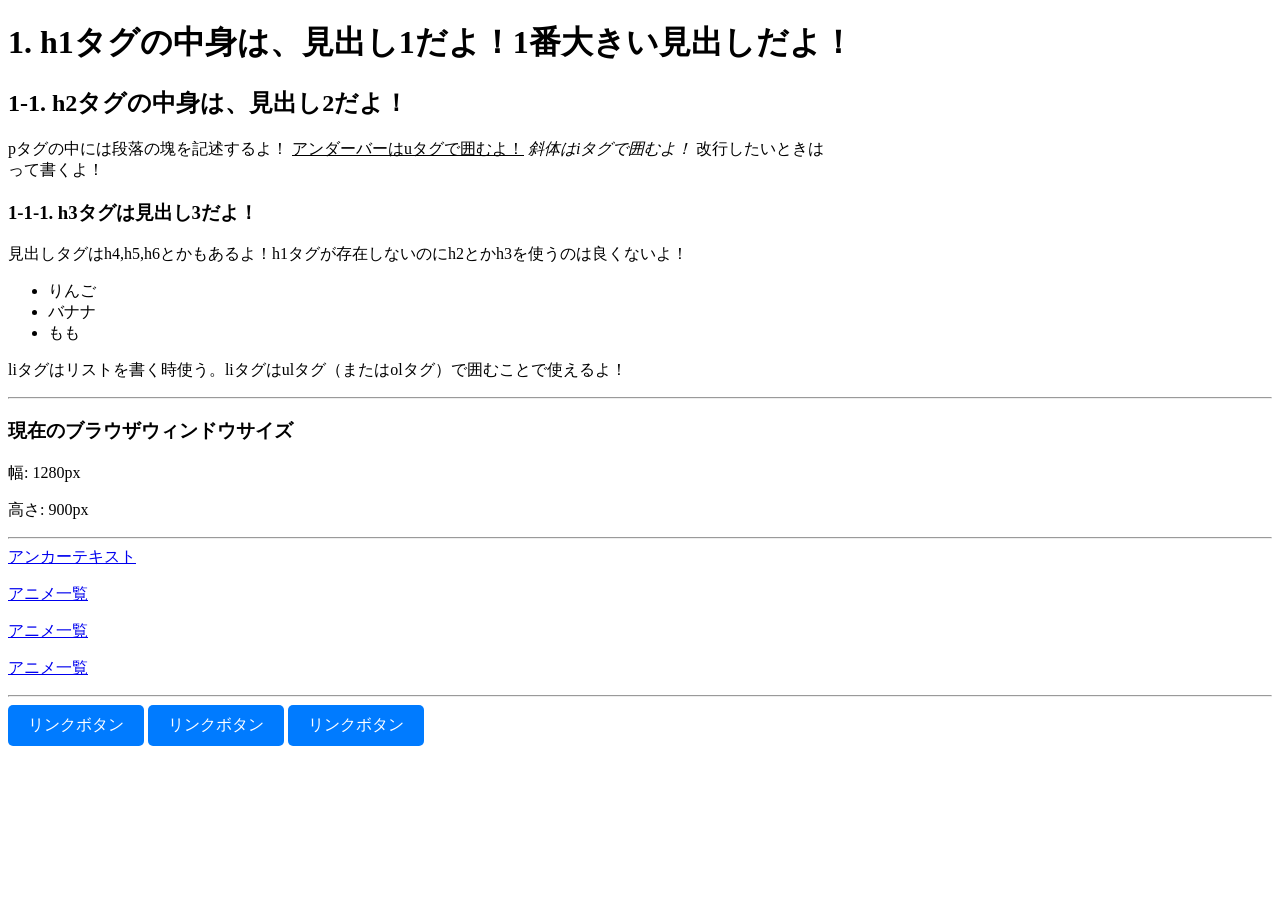
<file: index.html>
<!DOCTYPE html>
<html>
<head>
	<meta charset="utf-8" />
	<!-- タイトル -->
	<title>ASMA</title>
	<!-- ファビコン -->
	<link rel="icon" href="icon.png" type="image/png">
	<!-- スタイルシート -->
	<link rel="stylesheet" href="style.css">
	<!-- スクリプト -->
	<script src="script.js"></script>
</head>
<body>
	<h1>1. h1タグの中身は、見出し1だよ！1番大きい見出しだよ！</h1>
	<h2>1-1. h2タグの中身は、見出し2だよ！</h2>
	<p>pタグの中には段落の塊を記述するよ！
		<u>アンダーバーはuタグで囲むよ！</u>
		<i>斜体はiタグで囲むよ！</i>
		改行したいときは<br />って書くよ！
	</p>
	<h3>1-1-1. h3タグは見出し3だよ！</h3>
	<p>見出しタグはh4,h5,h6とかもあるよ！h1タグが存在しないのにh2とかh3を使うのは良くないよ！</p>
	<div>
		<ul>
			<li>りんご</li>
			<li>バナナ</li>
			<li>もも</li>
		</ul>
	</div>
	<p>liタグはリストを書く時使う。liタグはulタグ（またはolタグ）で囲むことで使えるよ！</p>
	<hr>
    <div>
        <h3>現在のブラウザウィンドウサイズ</h3>
        <p>幅: <span id="width">0</span>px</p>
        <p>高さ: <span id="height">0</span>px</p>
    </div>
	<hr>
	<a href="1\as.html">アンカーテキスト</a>
	<p><a href="4\index0.html">アニメ一覧</a></p>
	<p><a href="4\index1.html">アニメ一覧</a></p>
	<p><a href="4\index2.html">アニメ一覧</a></p>
	<hr>
	<div>
		<a href="sub/index-1.html" class="button">リンクボタン</a>
		<a href="sub/index-2.html" class="button">リンクボタン</a>
		<a href="sub/index-3.html" class="button">リンクボタン</a>
	</div>
</body>
</html>
</file>
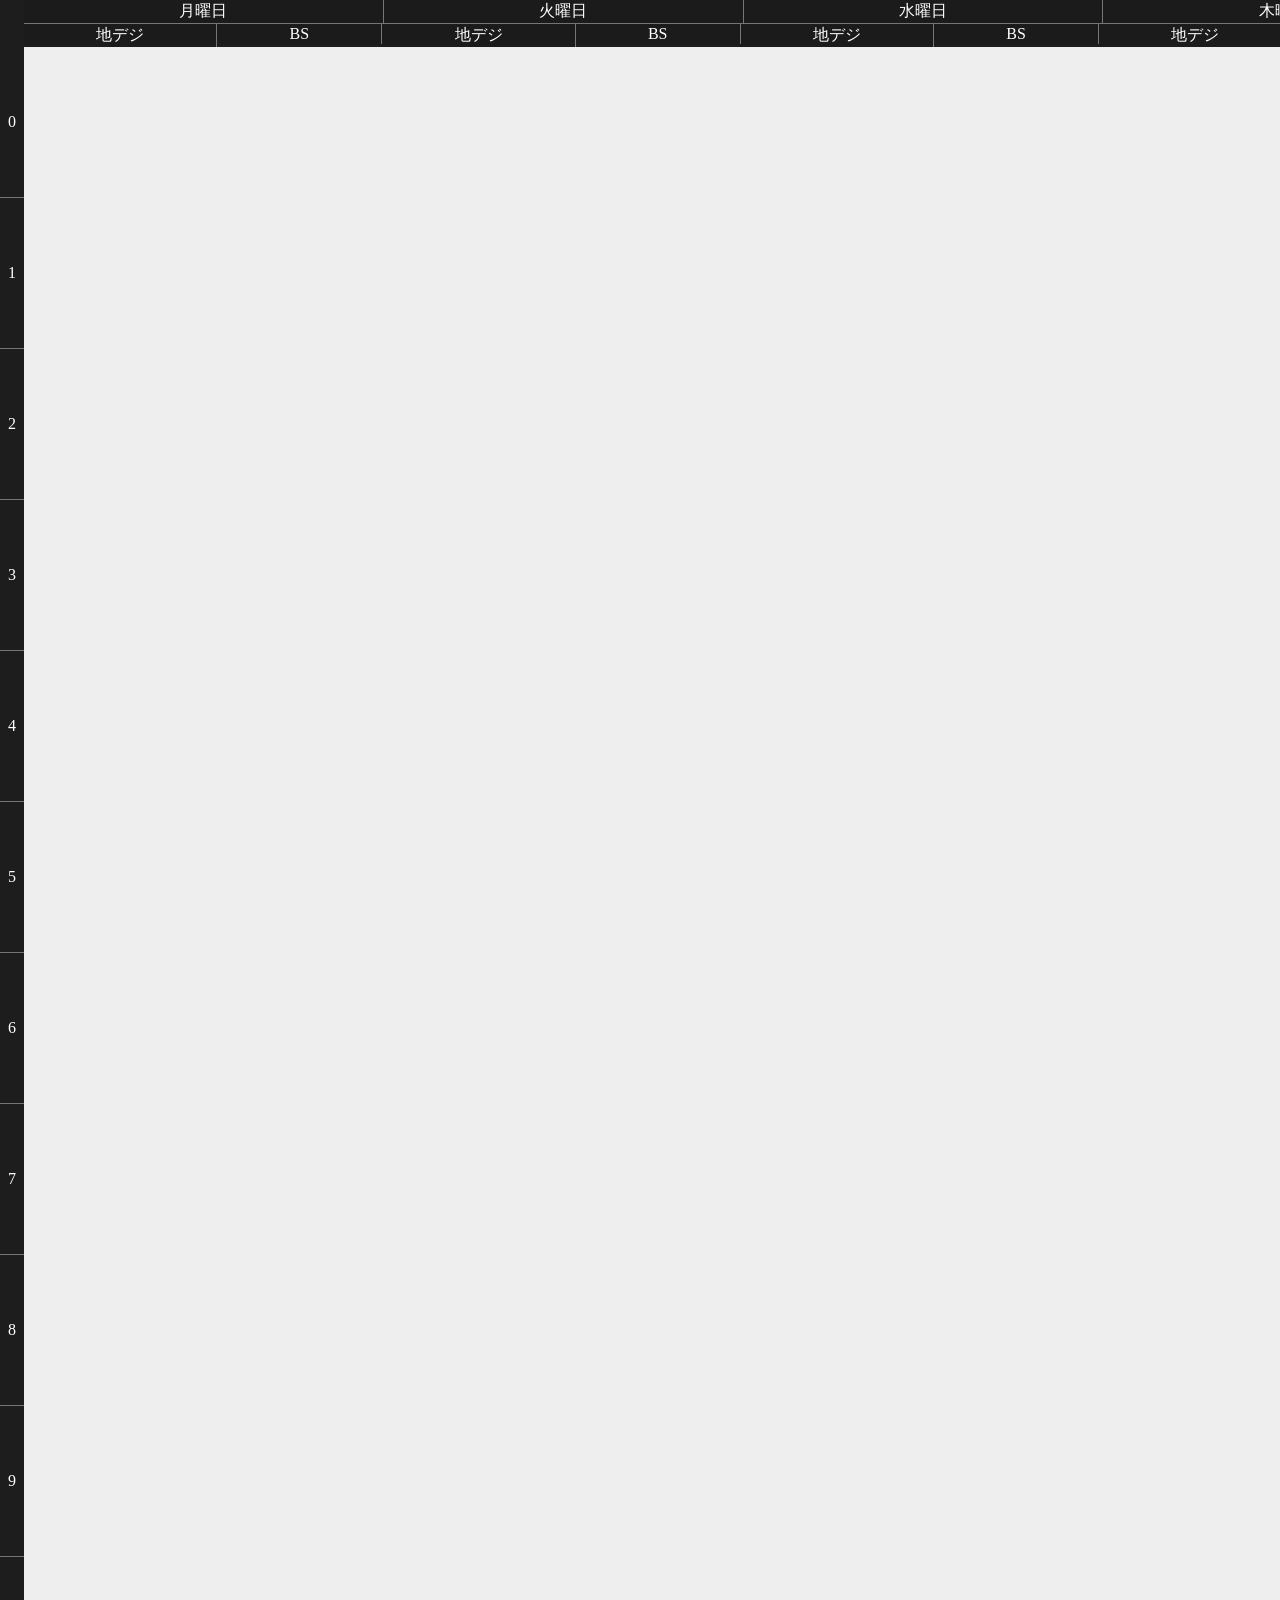
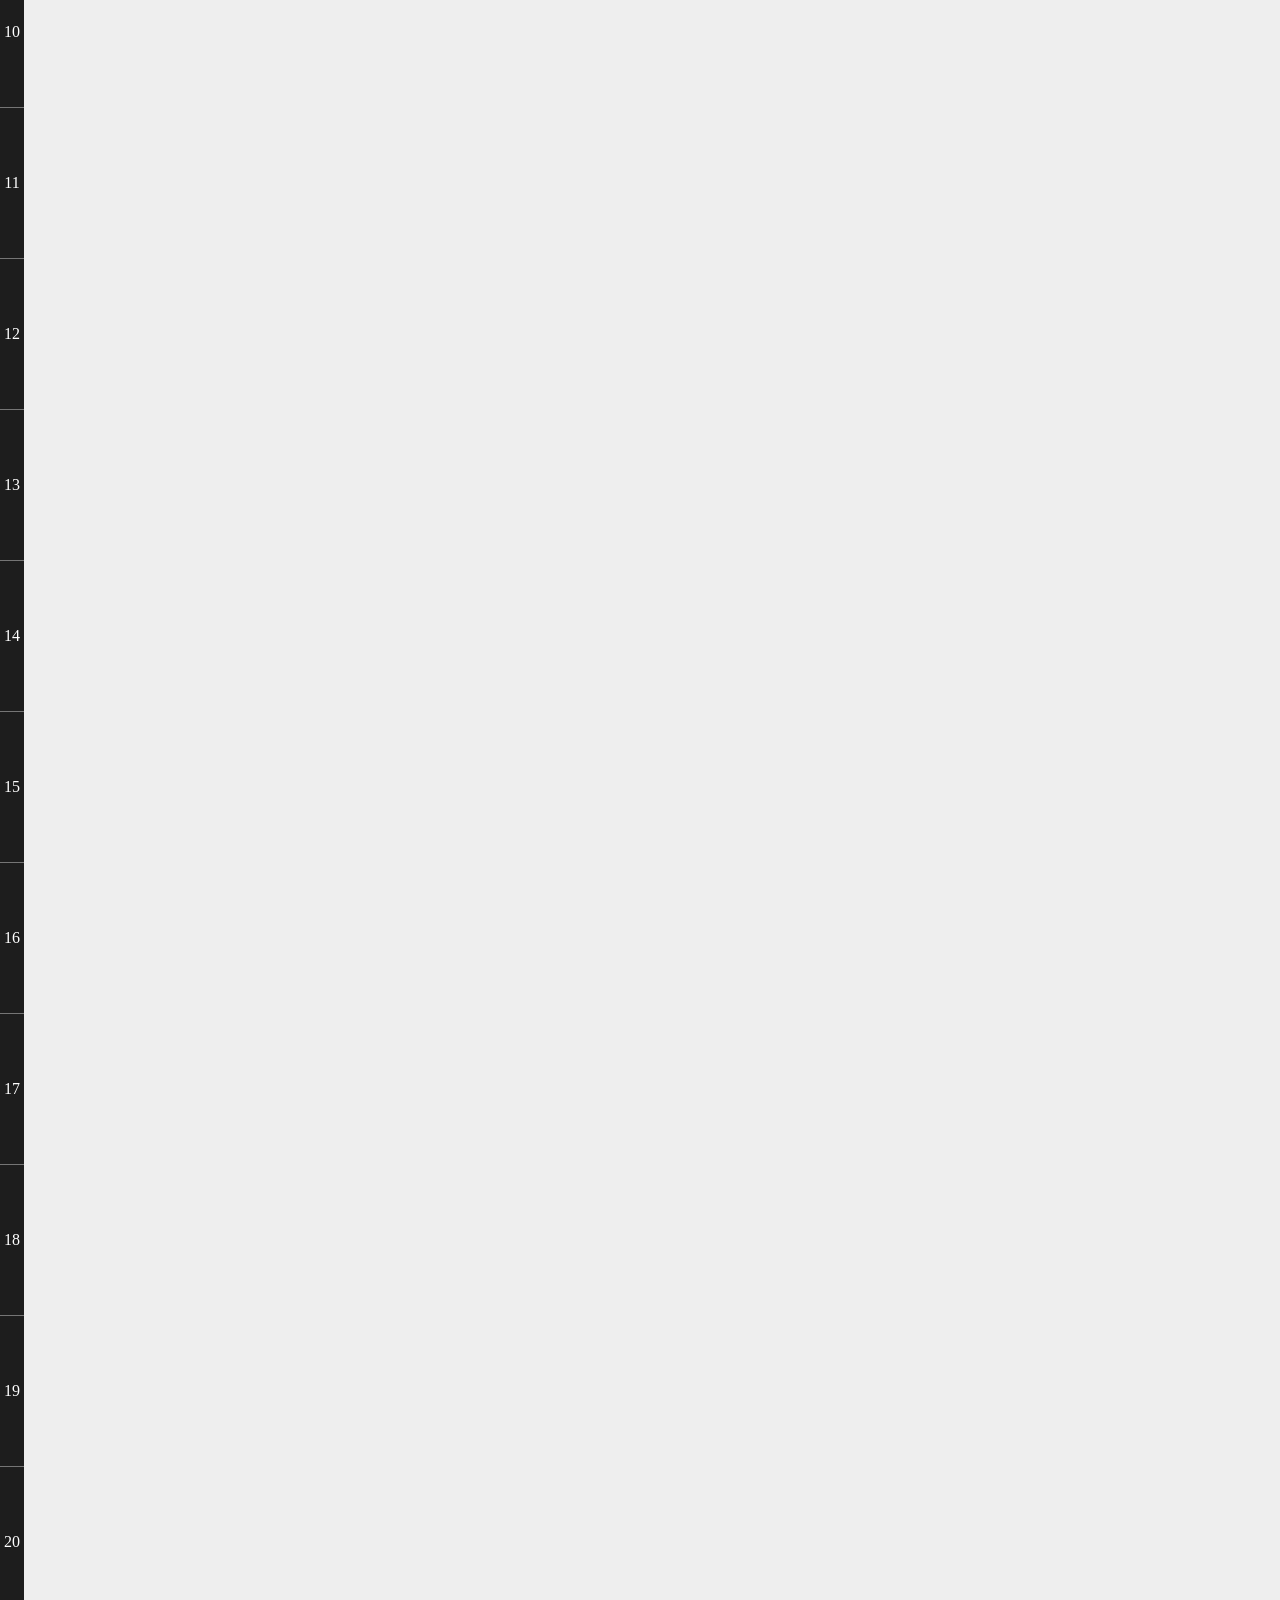
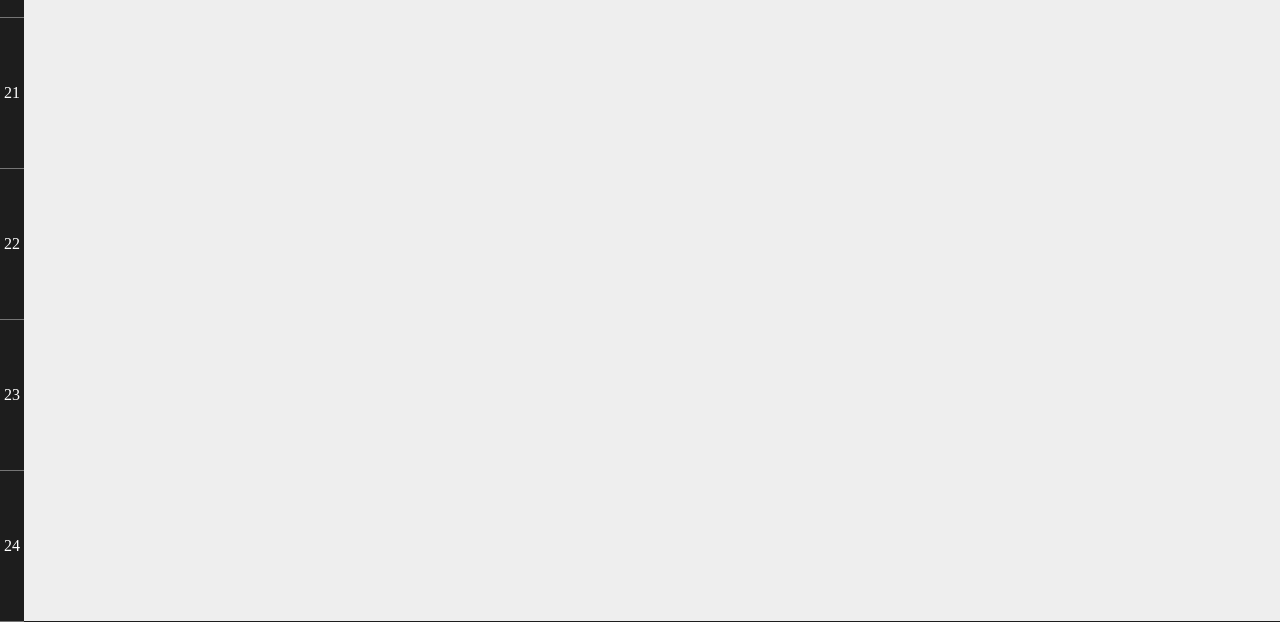
<file: 1/index.html>
<!doctype html>
<html>
<head>
<meta charset="utf-8">
<title></title>
<link href="style.css" rel="stylesheet" type="text/css">
<script type="text/javascript" src="script.js"></script>
</head>
<body>
	<div>
		<div class="test8">
			<div class="test5">
				<div class="test6">月曜日</div>
				<div class="test6">火曜日</div>
				<div class="test6">水曜日</div>
				<div class="test6">木曜日</div>
				<div class="test6">金曜日</div>
				<div class="test6">土曜日</div>
				<div class="test6">日曜日</div>			
			</div>
			<div class="test5">
				<div class="test7">地デジ</div>
				<div class="test7">BS</div>
				<div class="test7">地デジ</div>
				<div class="test7">BS</div>
				<div class="test7">地デジ</div>
				<div class="test7">BS</div>
				<div class="test7">地デジ</div>
				<div class="test7">BS</div>
				<div class="test7">地デジ</div>
				<div class="test7">BS</div>
				<div class="test7">地デジ</div>
				<div class="test7">BS</div>
				<div class="test7">地デジ</div>
				<div class="test7">BS</div>		
			</div>
		</div>
		<div class="test3">
			<div class="test2"></div>
			<div class="test2"></div>
			<div class="test2"></div>
			<div class="test2"></div>
			<div class="test2"></div>
			<div class="test2"></div>
			<div class="test2"></div>
			<div class="test2"></div>
			<div class="test2"></div>
			<div class="test2"></div>
			<div class="test2"></div>
			<div class="test2"></div>
			<div class="test2"></div>
			<div class="test2"></div>
		</div>
		<div class="test4" style="transform: translateY(-3774px);">
			<div class="time_width_height">0</div>
			<div class="time_width_height">1</div>
			<div class="time_width_height">2</div>
			<div class="time_width_height">3</div>
			<div class="time_width_height">4</div>
			<div class="time_width_height">5</div>
			<div class="time_width_height">6</div>
			<div class="time_width_height">7</div>
			<div class="time_width_height">8</div>
			<div class="time_width_height">9</div>
			<div class="time_width_height">10</div>
			<div class="time_width_height">11</div>
			<div class="time_width_height">12</div>
			<div class="time_width_height">13</div>
			<div class="time_width_height">14</div>
			<div class="time_width_height">15</div>
			<div class="time_width_height">16</div>
			<div class="time_width_height">17</div>
			<div class="time_width_height">18</div>
			<div class="time_width_height">19</div>
			<div class="time_width_height">20</div>
			<div class="time_width_height">21</div>
			<div class="time_width_height">22</div>
			<div class="time_width_height">23</div>
			<div class="time_width_height">24</div>
		</div>
	</div>
</body>
</html>
</file>
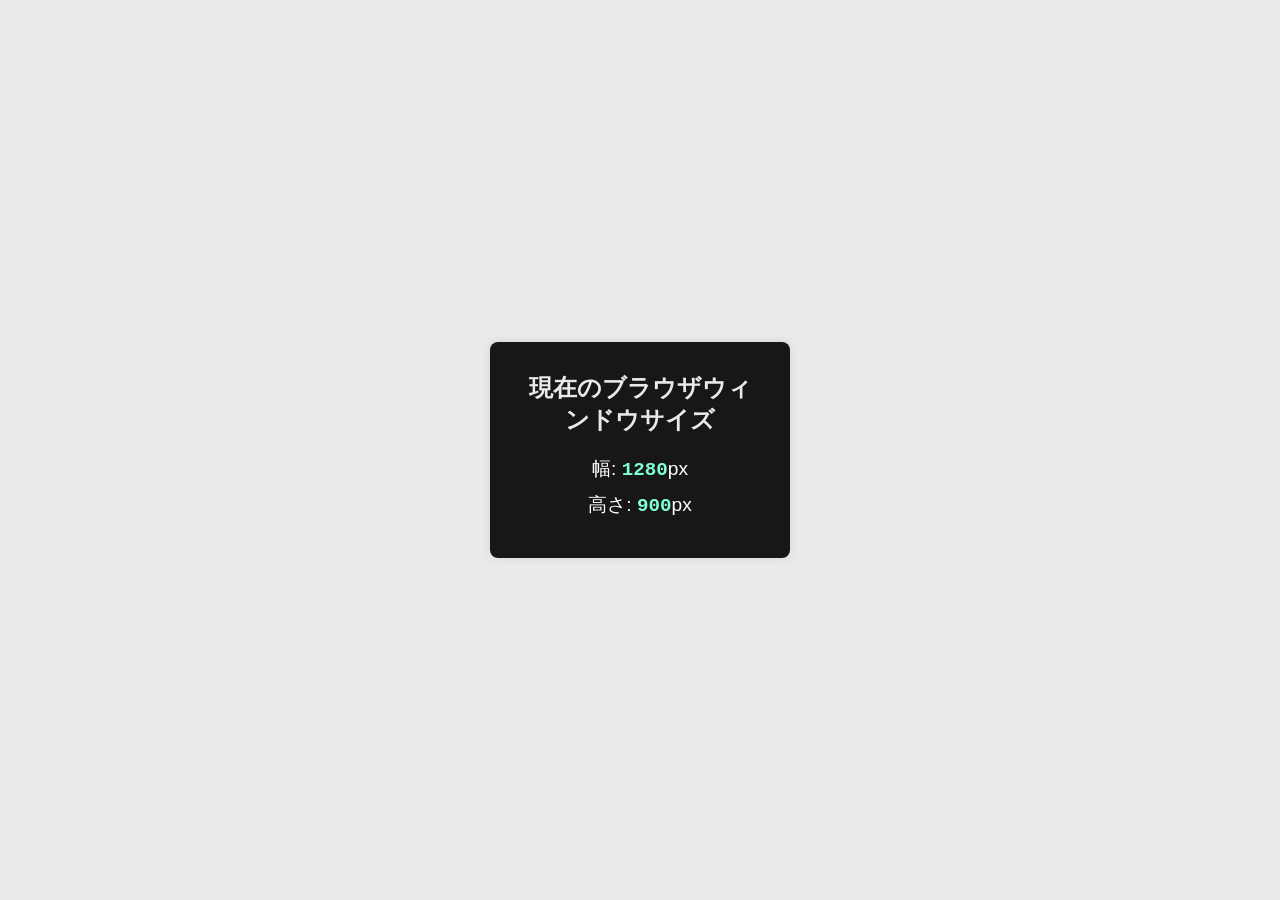
<file: 2/index.html>
<!DOCTYPE html>
<html lang="ja">
<head>
    <meta charset="UTF-8">
    <meta name="viewport" content="width=device-width, initial-scale=1.0">
    <title>ブラウザウィンドウサイズ表示サンプル</title>
    <style>
        /* 基本のリセット */
        * {
            margin: 0;
            padding: 0;
            box-sizing: border-box;
        }
        
        /* ボディスタイル */
        body {
            font-family: Arial, sans-serif;
            background-color: #eaeaea;
            display: flex;
            justify-content: center;
            align-items: center;
            height: 100vh;
        }
        
        /* コンテナスタイル */
        .container {
            background-color: rgba(0, 0, 0, 0.9);
            padding: 30px;
            border-radius: 8px;
            box-shadow: 0 0 10px rgba(0, 0, 0, 0.1);
            text-align: center;
            width: 300px;
        }
        
        .container h1 {
            margin-bottom: 20px;
            color: #e9e9e9;
            font-size: 1.5em;
        }
        
        .container p {
            font-size: 1.2em;
            margin: 10px 0;
            color: #ffffff;
        }
        
        .container span {
            color: aquamarine;
            font-weight: bold;
            font-family: 'Courier New', monospace;
        }
    </style>
</head>
<body>
    <div class="container">
        <h1>現在のブラウザウィンドウサイズ</h1>
        <p>幅: <span id="width">0</span>px</p>
        <p>高さ: <span id="height">0</span>px</p>
    </div>

    <script>
        // ウィンドウサイズを取得して表示する関数
        function updateWindowSize() {
            const width = window.innerWidth;
            const height = window.innerHeight;

            document.getElementById('width').textContent = width;
            document.getElementById('height').textContent = height;
        }

        // DOMが完全に読み込まれた後に実行
        document.addEventListener('DOMContentLoaded', function() {
            // 初期サイズを表示
            updateWindowSize();

            // ウィンドウがリサイズされるたびにサイズを更新
            window.addEventListener('resize', updateWindowSize);
        });
    </script>
</body>
</html>
</file>
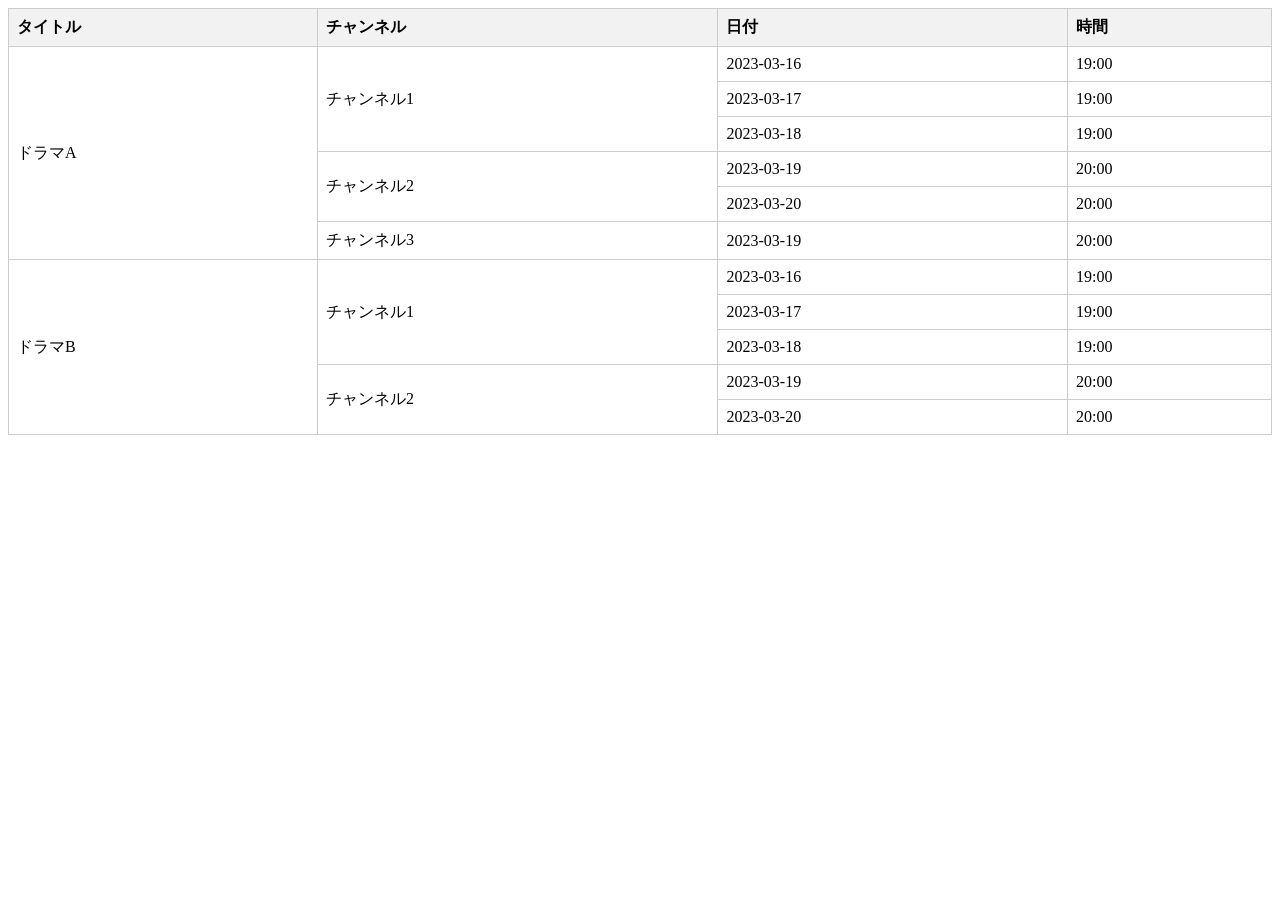
<file: 4/index.html>
<!DOCTYPE html>
<html lang="ja">
<head>
    <meta charset="UTF-8">
    <meta name="viewport" content="width=device-width, initial-scale=1.0">
    <title>アニメ一覧</title>
    <style>
        table {
            border-collapse: collapse;
            width: 100%;
        }
        th, td {
            border: 1px solid #ccc;
            padding: 8px;
            text-align: left;
        }
        th {
            background-color: #f2f2f2;
        }
    </style>
</head>
<body>
    <table id="schedule-table">
        <thead>
            <tr>
                <th>タイトル</th>
                <th>チャンネル</th>
                <th>日付</th>
                <th>時間</th>
            </tr>
        </thead>
        <tbody>
        </tbody>
    </table>
    <script>
        // JSONデータ
        const jsonData = {
            "programs": [
                {
                    "title": "ドラマA",
                    "details": [
                        {
                            "channel": "チャンネル1",
                            "schedule": [
                                {
                                    "date": "2023-03-16",
                                    "time": "19:00"
                                },
                                {
                                    "date": "2023-03-17",
                                    "time": "19:00"
                                },
                                {
                                    "date": "2023-03-18",
                                    "time": "19:00"
                                }
                            ]
                        },
                        {
                            "channel": "チャンネル2",
                            "schedule": [
                                {
                                    "date": "2023-03-19",
                                    "time": "20:00"
                                },
                                {
                                    "date": "2023-03-20",
                                    "time": "20:00"
                                }
                            ]
                        },
                        {
                            "channel": "チャンネル3",
                            "schedule": [
                                {
                                    "date": "2023-03-19",
                                    "time": "20:00"
                                }
                            ]
                        }
                    ]
                    
                },
                {
                    "title": "ドラマB",
                    "details": [
                        {
                            "channel": "チャンネル1",
                            "schedule": [
                                {
                                    "date": "2023-03-16",
                                    "time": "19:00"
                                },
                                {
                                    "date": "2023-03-17",
                                    "time": "19:00"
                                },
                                {
                                    "date": "2023-03-18",
                                    "time": "19:00"
                                }
                            ]
                        },
                        {
                            "channel": "チャンネル2",
                            "schedule": [
                                {
                                    "date": "2023-03-19",
                                    "time": "20:00"
                                },
                                {
                                    "date": "2023-03-20",
                                    "time": "20:00"
                                }
                            ]
                        }
                    ]
                    
                }
            ]
        };

        // JSONデータをHTMLテーブルに変換する
        const tableBody = document.querySelector("#schedule-table tbody");

        jsonData.programs.forEach(program => {
            let isFirstDetail = true;
            let titleRowCount = 0;
            program.details.forEach(detail => {
                titleRowCount += detail.schedule.length;
            });

            program.details.forEach((detail, detailIndex) => {
                let isFirstSchedule = true;
                detail.schedule.forEach((schedule, scheduleIndex) => {
                    const row = document.createElement("tr");

                    if (isFirstDetail && isFirstSchedule) {
                        const titleCell = document.createElement("td");
                        titleCell.textContent = program.title;
                        titleCell.rowSpan = titleRowCount;
                        row.appendChild(titleCell);
                        isFirstDetail = false;
                    }

                    if (isFirstSchedule) {
                        const channelCell = document.createElement("td");
                        channelCell.textContent = detail.channel;
                        channelCell.rowSpan = detail.schedule.length;
                        row.appendChild(channelCell);
                        isFirstSchedule = false;
                    }

                    const dateCell = document.createElement("td");
                    dateCell.textContent = schedule.date;
                    row.appendChild(dateCell);

                    const timeCell = document.createElement("td");
                    timeCell.textContent = schedule.time;
                    row.appendChild(timeCell);

                    tableBody.appendChild(row);
                });
            });
        });
    </script>
</body
</file>
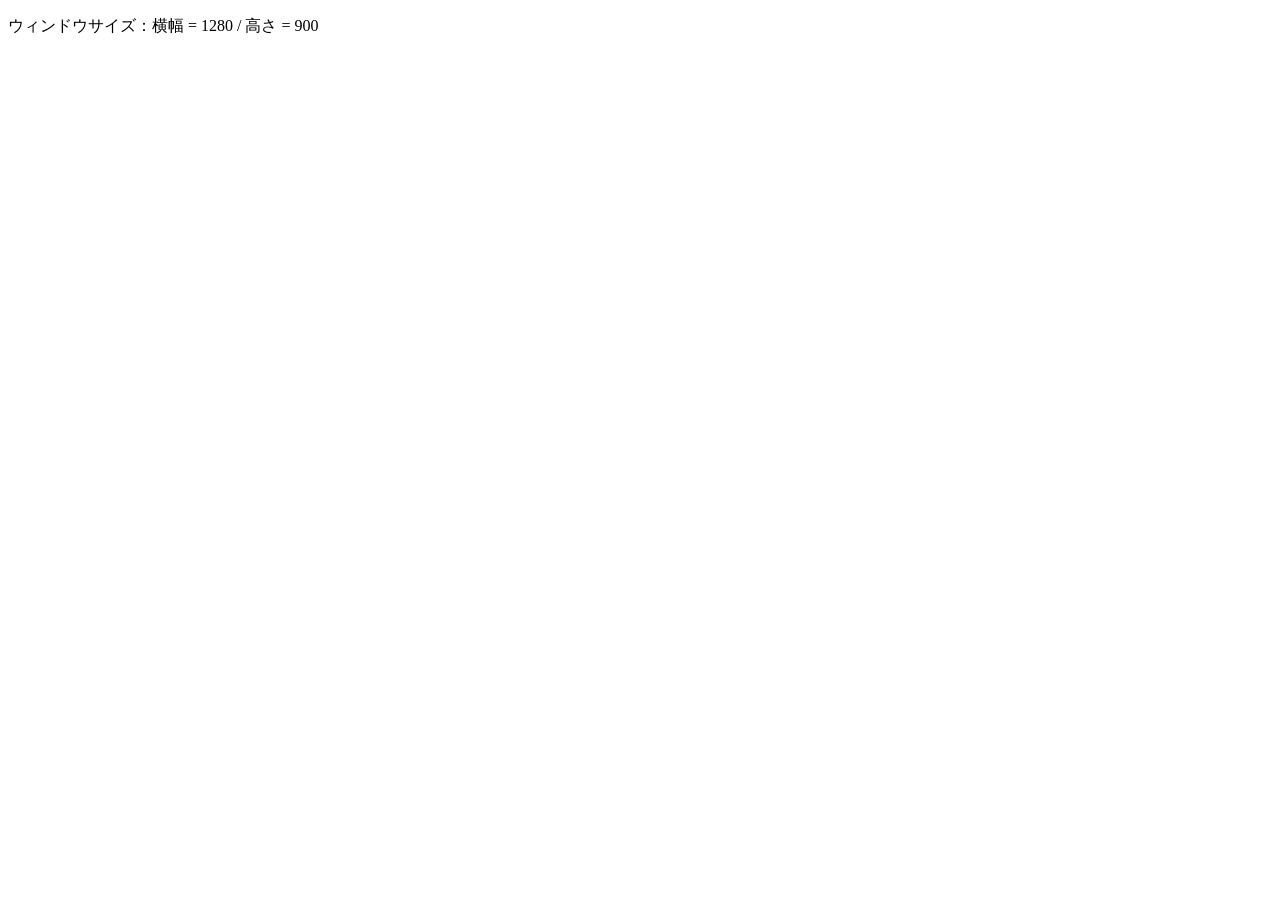
<file: test2/index.html>
<!doctype html>
<html>
<head>
<meta charset="utf-8">
<title></title>
<link href="style.css" rel="stylesheet" type="text/css">
<script type="text/javascript" src="script.js"></script>
</head>
<body>
	<p><span id="winsize2"></span></p>
	<script type="text/javascript">
		//読み込み時の表示
		window_load();
		
		//ウィンドウサイズ変更時に更新
		window.onresize = window_load;
		
		</script>
</body>
</html>
</file>
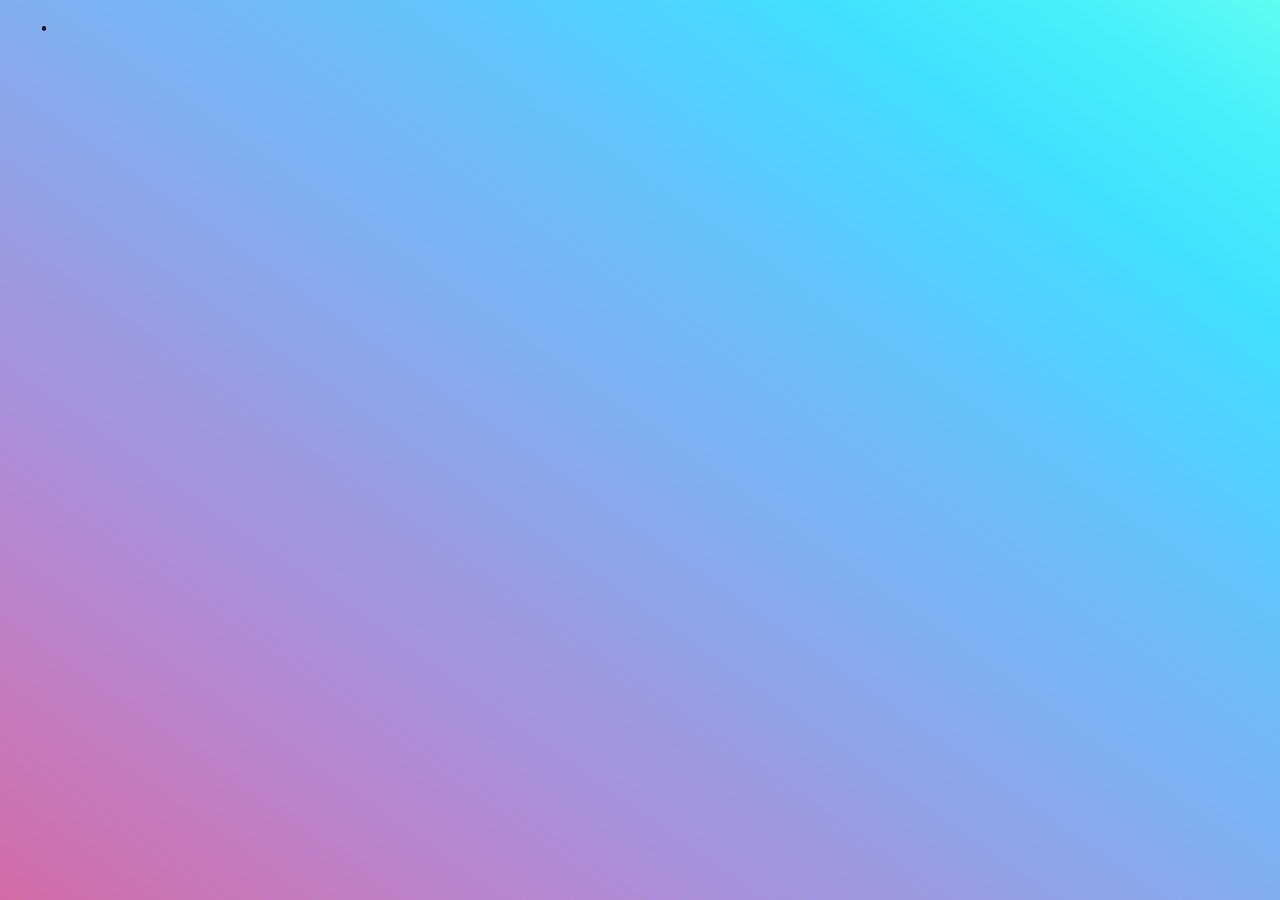
<file: html1.html>
<!DOCTYPE html>
<html>
<head>
	<title>ASMA</title>
	<meta charset="utf-8" />
	<link href="index.css" rel="stylesheet" type="text/css">
    <script type="text/javascript" src="index.js"></script>
</head>
<body>
	<svg class="ring" viewBox="25 25 50 50" stroke-width="5">
		<circle cx="50" cy="50" r="20" />
	</svg>
</body>
</html>
</file>
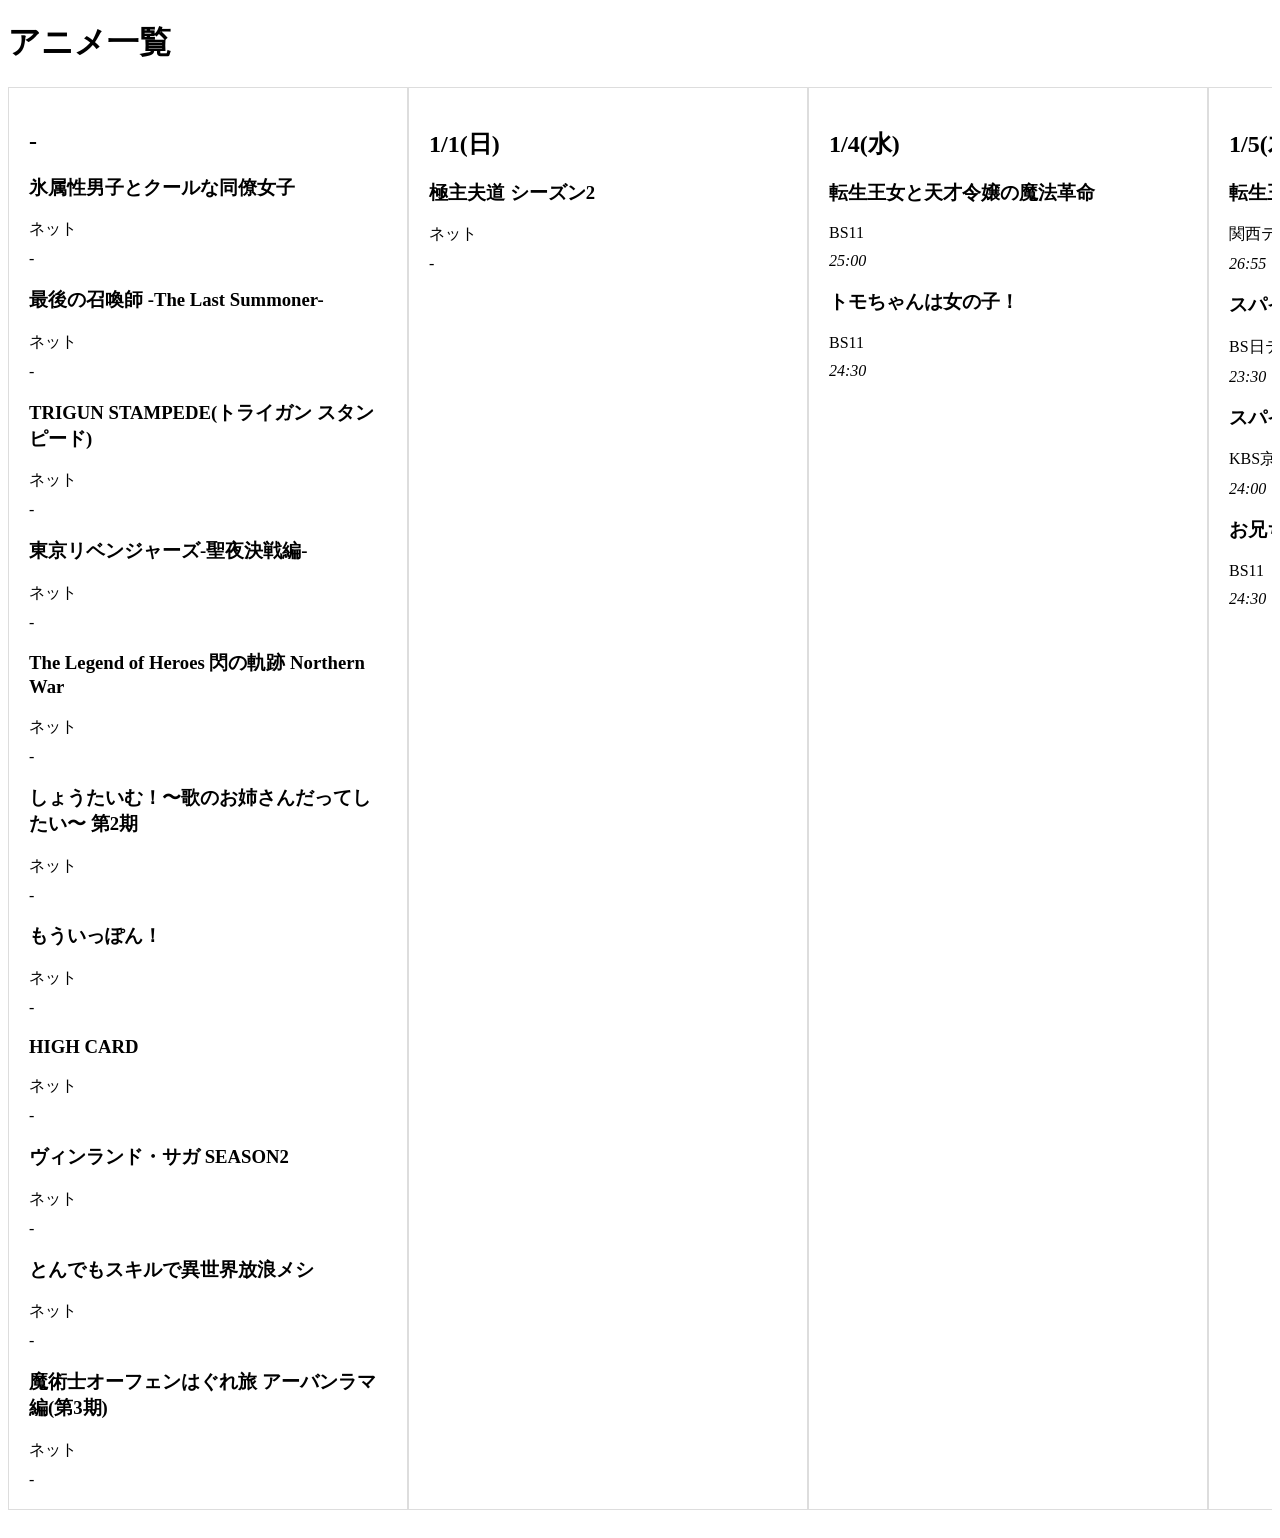
<file: 4/index1.html>
<!DOCTYPE html>
<html lang="ja">
<head>
    <meta charset="UTF-8">
    <meta name="viewport" content="width=device-width, initial-scale=1.0">
    <title>アニメ一覧</title>
    <style>
        .schedule {
            display: flex;
            flex-direction: row;
            justify-content: space-between;
            list-style: none;
            padding: 0;
            margin: 0;
            overflow-x: auto;
            white-space: nowrap;
        }

        .schedule-column {
            flex: none; /* 修正: flex-growとflex-basisの値を無効にし、固定幅を設定できるようにする */
            margin-bottom: 20px;
            border: 1px solid #ddd;
            padding: 20px;
            box-sizing: border-box;
            display: inline-block;
            width: 400px; /* 追加: 枠の幅を指定 */
        }

        .schedule-title {
            font-weight: bold;
            white-space: normal;
            overflow-wrap: break-word;
            word-break: break-word;
        }

        .schedule-channel {
            margin-bottom: 10px;
        }
        .schedule-time {
            display: block;
            font-style: italic;
        }
    </style>
</head>
<body>
    <h1>アニメ一覧</h1>
    <div id="schedule-container" class="schedule">
    </div>

    <script>
        document.addEventListener('DOMContentLoaded', () => {
        // 日付を変換する関数
        function formatDate(dateStr) {
            const datePattern = /^(\d{1,2})\/(\d{1,2})\((.+)\)$/;
            const match = dateStr.match(datePattern);
                
            if (match) {
                const month = parseInt(match[1], 10);
                const day = parseInt(match[2], 10);
                const dayOfWeek = match[3];
            
                return `${month}/${day}(${dayOfWeek})`;
            } else {
                return dateStr;
            }
        }



        
        
        fetch('data.json')
        .then(response => {
            if (!response.ok) {
                throw new Error('Network response was not ok');
            }
            return response.json();
        })
        .then(jsonData => {
            const scheduleContainer = document.querySelector("#schedule-container");

            const datesSet = new Set();
            jsonData.programs.forEach(program => {
                program.details.forEach(detail => {
                    detail.schedule.forEach(schedule => {
                        datesSet.add(schedule.date);
                    });
                });
            });

            const dates = Array.from(datesSet);
            dates.sort();

            dates.forEach(date => {
            const scheduleColumn = document.createElement("div");
            scheduleColumn.className = "schedule-column";
            scheduleColumn.innerHTML = `<h2 class="schedule-title">${formatDate(date)}</h2>`; // 変更: formatDate関数を使用して日付を変換


                const schedules = [];

                jsonData.programs.forEach(program => {
                    program.details.forEach(detail => {
                        detail.schedule.forEach(schedule => {
                            if (schedule.date === date) {
                                schedules.push({
                                    title: program.title,
                                    channel: detail.channel,
                                    time: schedule.time
                                });
                            }
                        });
                    });
                });

                schedules.sort((a, b) => {
                    const timeA = new Date(`1970-01-01T${a.time}`);
                    const timeB = new Date(`1970-01-01T${b.time}`);
                    return timeA - timeB;
                });

                schedules.forEach(schedule => {
                    const scheduleItem = document.createElement("div");
                    scheduleItem.innerHTML = `
                        <h3 class="schedule-title">${schedule.title}</h3>
                        <p class="schedule-channel">${schedule.channel}</p>
                        <span class="schedule-time">${schedule.time}</span>
                    `;
                    scheduleColumn.appendChild(scheduleItem);
                });

                scheduleContainer.appendChild(scheduleColumn);
            });
        })
        .catch(error => {
            console.error('There was a problem with the fetch operation:', error);
        });
    });

    </script>
</body>
</html>
</file>
<file: style.css>
.button {
    display: inline-block;
    padding: 10px 20px;
    font-size: 16px;
    color: #fff;
    background-color: #007BFF;
    text-align: center;
    text-decoration: none;
    border-radius: 5px;
    transition: background-color 0.3s ease;
}

.button:hover {
    background-color: #0056b3;
}
</file>
<file: 1/style.css>
html, body{
	height: 100%;
}

body{
	background: #1d1d1d;
	margin: 0px;
	width: 2544px;
	
}

.time_width_height{
	width: 24px;
	height: 150px;
	background: #1d1d1d;
	color: #FFFFFF;
	border-bottom:1px solid #757575;
	text-align: center;
	line-height:150px;
}

.test2 {
    background-color: #eee;
    content-visibility: auto;
    height: 3774px;
    overflow: hidden;
    position: relative;
    width: 180px;
}

.test3 {
    display: flex;
    flex-direction: row;
    margin-left: 24px;
}

.test4 {
	height: 0px;
}

.test5 {
	overflow: hidden;
	margin-left: 24px;
 }

.test6 {
	color: #FFFFFF;
	float: left;
	background: #1b1b1b;
	padding: 1px 155.4px;
	text-align: center;
	border-right:1px solid #757575;
	border-bottom:1px solid #757575;
 }

.test7 {
	color: #FFFFFF;
	float: left;
	background: #1b1b1b;
	padding: 1px 72.2px;
	text-align: left;
	border-right:1px solid #757575;
 }

.test8{
	position: fixed;
	position: sticky;
	top: 0;
	z-index: 100;
 }
</file>
<file: test2/style.css>
html, body{
	height: 100%;
}
</file>
<file: index.css>
html{
  height: 100%;
  background-image: linear-gradient(to right top, #d16ba5, #c777b9, #ba83ca, #aa8fd8, #9a9ae1, #8aa7ec, #79b3f4, #69bff8, #52cffe, #41dfff, #46eefa, #5ffbf1);
}

body{
	
}

p {
    color: yellow;
    background-color: rgb(255, 132, 132);
}

h1 {
    color: aqua;
}

.gradient__background {
  position: absolute;
  left: 0;
  right: 0;
  bottom: 0;
  top: 0;
  margin: auto;
  border-radius: 50%;
  height: 250px;
  width: 250px;
  background-repeat: no-repeat;
  background-size: cover;
  background-position: center;
}

.ring {
    --uib-size: 40px;
    --uib-speed: 2s;
    --uib-color: rgb(0, 0, 0);
    
    height: var(--uib-size);
    width: var(--uib-size);
    vertical-align: middle;
    transform-origin: center;
    animation: rotate var(--uib-speed) linear infinite;
}
  
.ring circle {
    fill: none;
    stroke: var(--uib-color);
    stroke-dasharray: 1, 200;
    stroke-dashoffset: 0;
    stroke-linecap: round;
    animation: stretch calc(var(--uib-speed) * 0.75) ease-in-out infinite;
}
  
@keyframes rotate {
    100% {
      transform: rotate(360deg);
    }
}
  
@keyframes stretch {
    0% {
      stroke-dasharray: 1, 200;
      stroke-dashoffset: 0;
    }
    50% {
      stroke-dasharray: 90, 200;
      stroke-dashoffset: -35px;
    }
    100% {
      stroke-dashoffset: -124px;
    }
}
</file>
